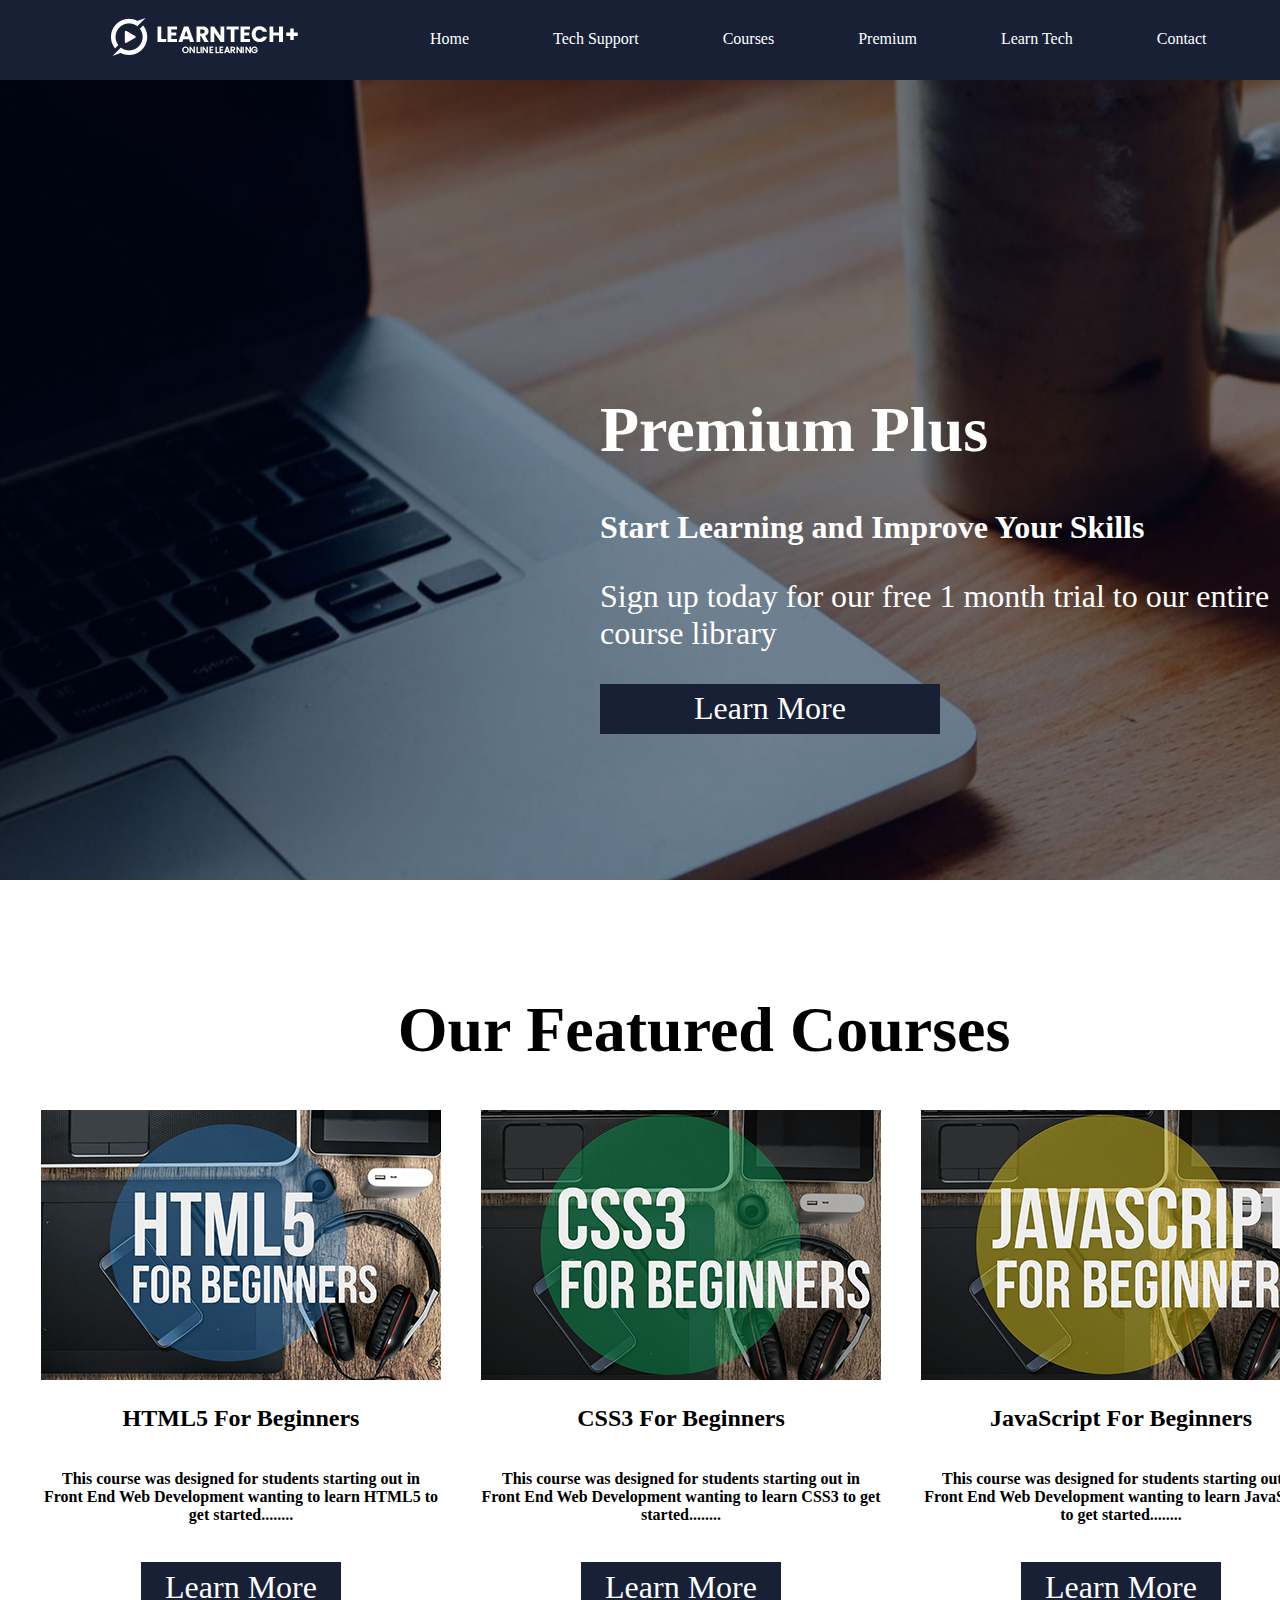
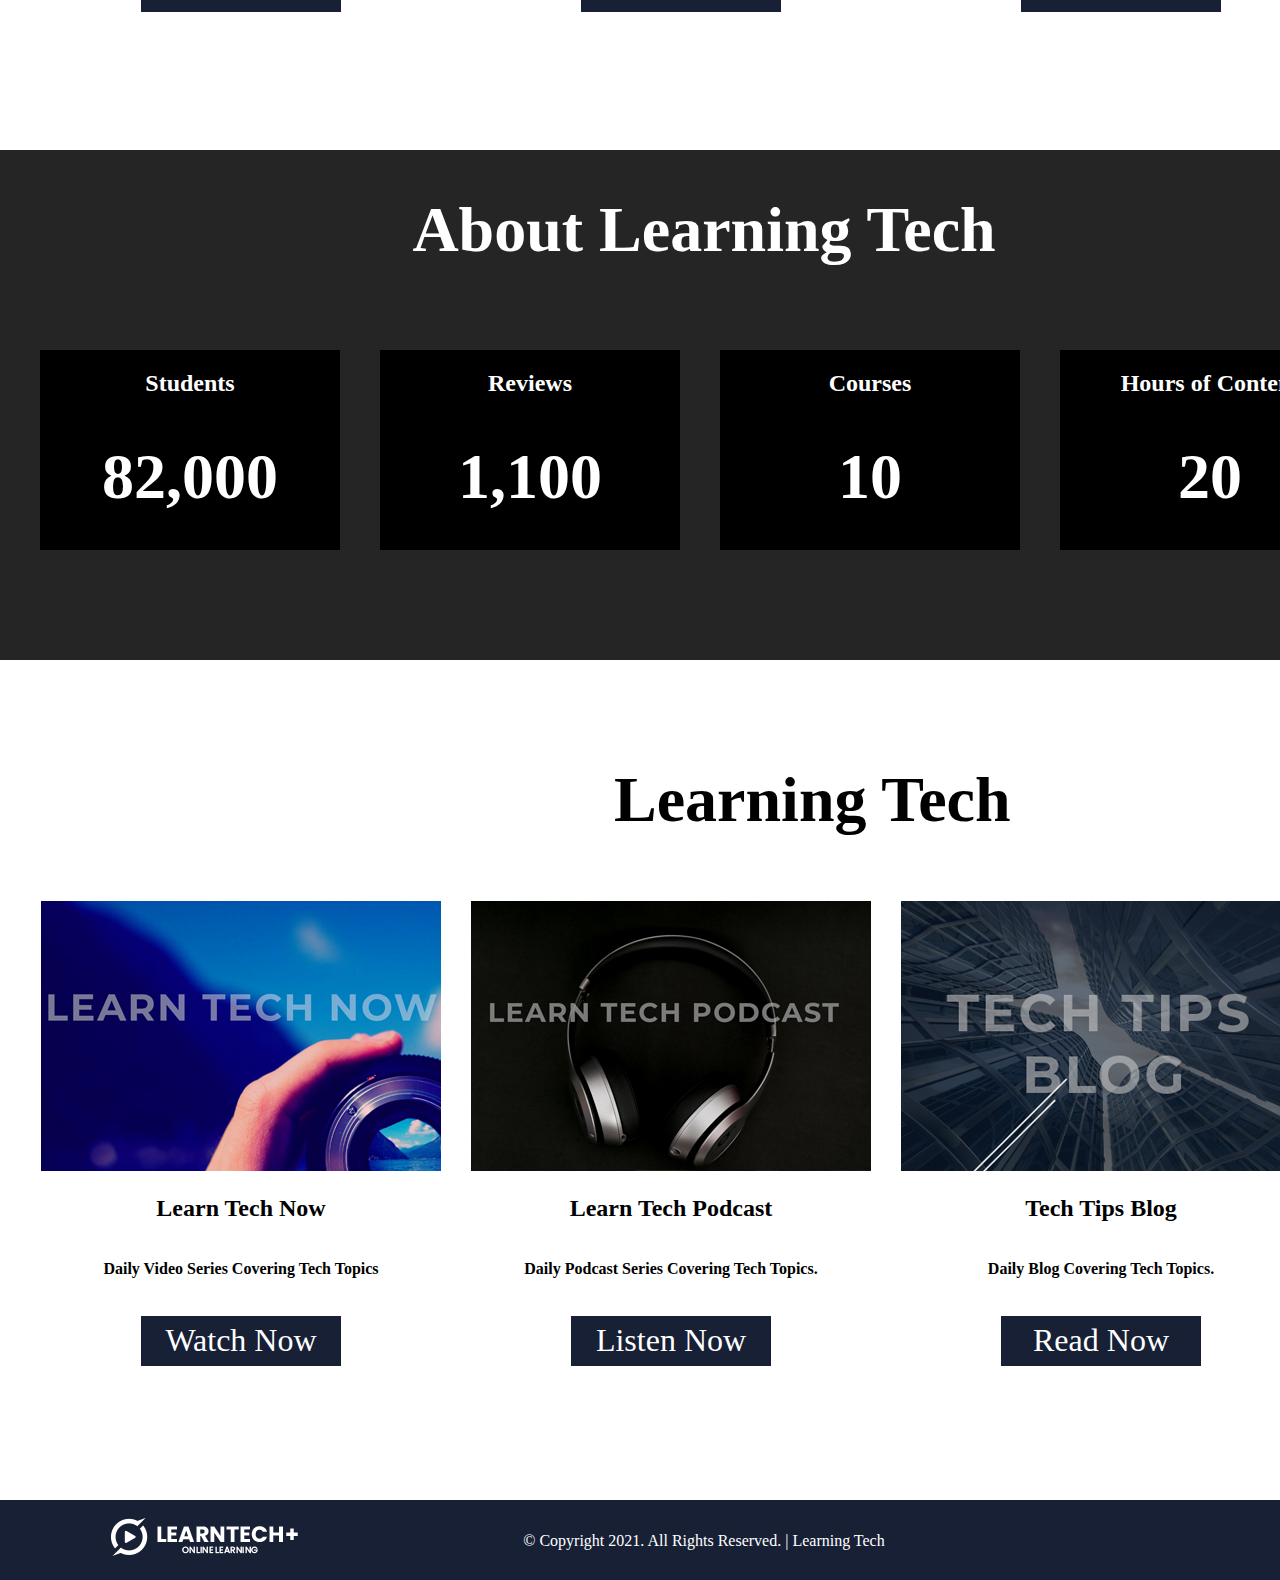
<file: index.html>
<!DOCTYPE html>
<html>
<head>

	<title>Learning Tech | Home</title>

	<!-- Start Normalize CSS -->
	<link rel="stylesheet" type="text/css" href="css/normalize.css">

	<!-- Start Custom CSS -->
	<link rel="stylesheet" type="text/css" href="css/home.css">

	<!-- Start Global CSS -->
	<link rel="stylesheet" type="text/css" href="css/global.css">

</head>
<body>

	<header id="header">

		<img id="logo" src="img/logo.png">

		<nav>
			<a href="index.html">Home</a>
			<a href="techsupport.html">Tech Support</a>
			<a href="courses.html">Courses</a>
			<a href="premium.html">Premium</a>
			<a href="learntech.html">Learn Tech</a>
			<a href="contact.html">Contact</a>
		</nav>

	</header>

	<section id="slideshow">

		<section id="content">

			<h1>Premium Plus</h1>

			<h3>Start Learning and Improve Your Skills</h3>

			<p>Sign up today for our free 1 month trial to our entire course library</p>

			<button>Learn More</button>

		</section>

		<img id="slide" src="img/bg.jpg" alt="Background Image">

	</section>

	<section id="courses">

		<center><h1>Our Featured Courses</h1></center>

		<div class="course">

			<img src="img/course1.jpg">

			<center><h2>HTML5 For Beginners</h2></center>

			<center><h6>This course was designed for students starting out in Front End Web Development wanting to learn HTML5 to get started........</h6></center>

			<center><button>Learn More</button></center>

		</div>

		<div class="course2">

			<img src="img/course2.jpg">

			<center><h2>CSS3 For Beginners</h2></center>

			<center><h6>This course was designed for students starting out in Front End Web Development wanting to learn CSS3 to get started........</h6></center>

			<center><button>Learn More</button></center>

		</div>

		<div class="course3">

			<img src="img/course3.jpg">

			<center><h2>JavaScript For Beginners</h2></center>

			<center><h6>This course was designed for students starting out in Front End Web Development wanting to learn JavaScript to get started........</h6></center>

			<center><button>Learn More</button></center>

		</div>

	</section>

	<section id="about">

		<div class="about">

			<h1>About Learning Tech</h1>

		</div>

		<div class="students">

			<h2>Students</h2>

			<h1>82,000</h1>

		</div>

		<div class="reviews">

			<h2>Reviews</h2>

			<h1>1,100</h1>

		</div>

		<div class="courses">

			<h2>Courses</h2>

			<h1>10</h1>

		</div>

		<div class="content">

			<h2>Hours of Content</h2>

			<h1>20</h1>

		</div>


	</section>

	<section id="learntech">

		<center><h1 class="h1lt">Learning Tech</h1></center>

		<div class="learntechnow">

			<img src="img/learntechnow.jpg" alt="Learn Tech Now">

			<center><h2>Learn Tech Now</h2></center>

			<center><h6>Daily Video Series Covering Tech Topics</h6></center>

			<center><button>Watch Now</button></center>

		</div>

		<div class="learntechpodcast">

			<img src="img/learntechpodcast.jpg">

			<center><h2>Learn Tech Podcast</h2></center>

			<center><h6>Daily Podcast Series Covering Tech Topics.</h6></center>

			<center><button>Listen Now</button></center>

		</div>

		<div class="learntechblog">

			<img src="img/techtipsblog.jpg">

			<center><h2>Tech Tips Blog</h2></center>

			<center><h6>Daily Blog Covering Tech Topics.</h6></center>

			<center><button>Read Now</button></center>

		</div>

	</section>

	<footer>

		<img id="logo" src="img/logo.png" alt="Logo">

		<p id="footer">© Copyright 2021. All Rights Reserved. | Learning Tech </p>

	</footer>

</body>
</html>
</file>
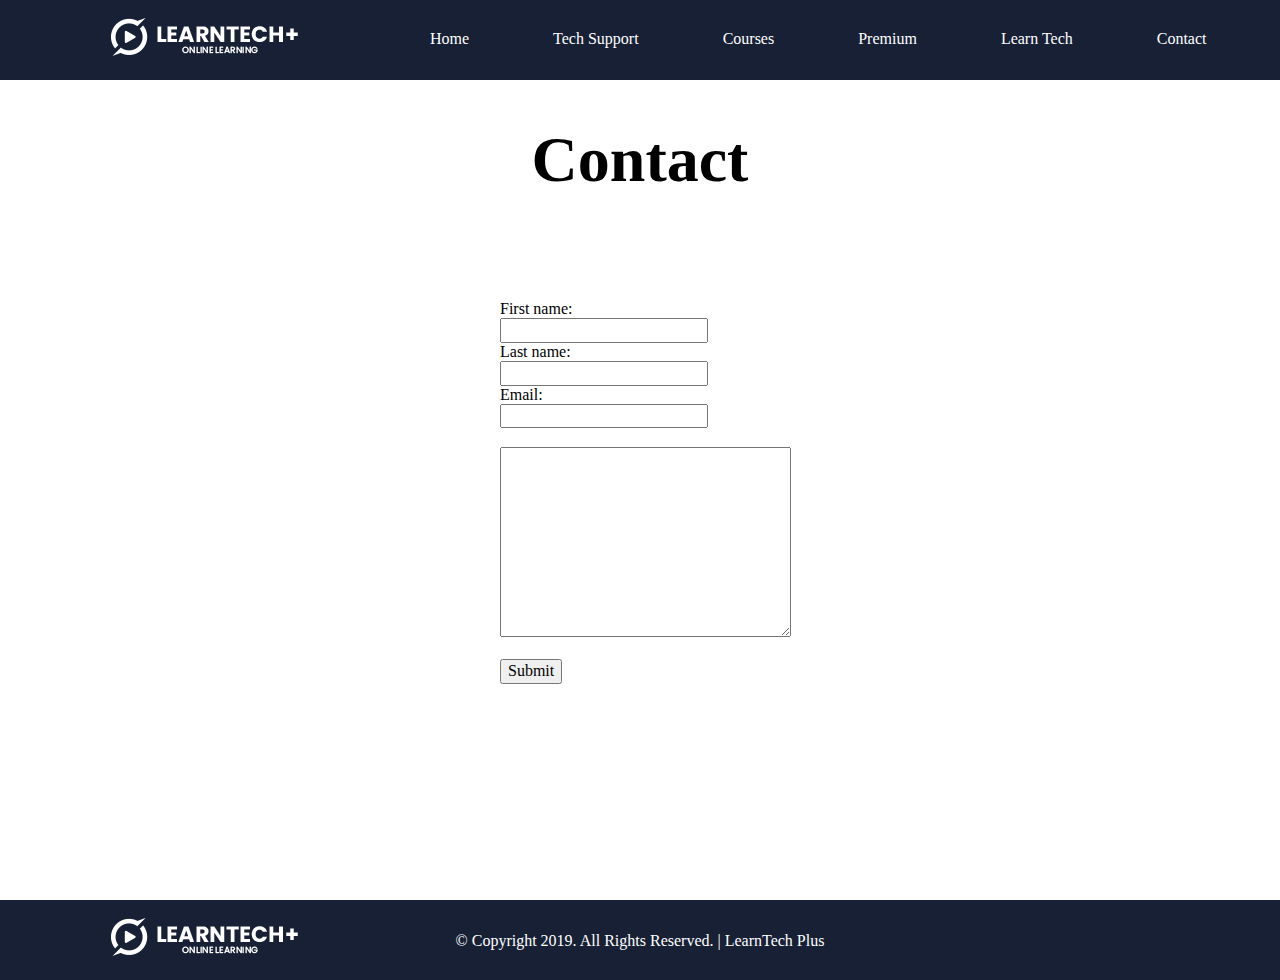
<file: contact.html>
<!DOCTYPE html>
<html>
<head>

	<title>Learning Tech | Contact</title>

	<!-- Start Normalize CSS -->
	<link rel="stylesheet" type="text/css" href="css/normalize.css">

	<!-- Start Custom CSS -->
	<link rel="stylesheet" type="text/css" href="css/contact.css">

	<!-- Start Global CSS -->
	<link rel="stylesheet" type="text/css" href="css/global.css">

</head>
<body>

	<header>

		<img id="logo" src="img/logo.png">

		<nav>
			<a href="index.html">Home</a>
			<a href="techsupport.html">Tech Support</a>
			<a href="courses.html">Courses</a>
			<a href="premium.html">Premium</a>
			<a href="learntech.html">Learn Tech</a>
			<a href="contact.html">Contact</a>
		</nav>

	</header>

	<center><h1 class="h1lt">Contact</h1></center>

	 <form>
  First name:<br>
  <input type="text" name="firstname" value="">
  <br>
  Last name:<br>
  <input type="text" name="lastname" value="">
  <br>
  Email:<br>
  <input type="text" name="email" value="">
  <br>
  <br>
   <textarea name="message" rows="10" cols="30">
</textarea>
  <br><br>
  <input type="submit" value="Submit">
</form>

	<footer>

		<img id="logo" src="img/logo.png">

		<p id="footer">© Copyright 2019. All Rights Reserved. | LearnTech Plus</p>

	</footer>



</body>
</html>
</file>
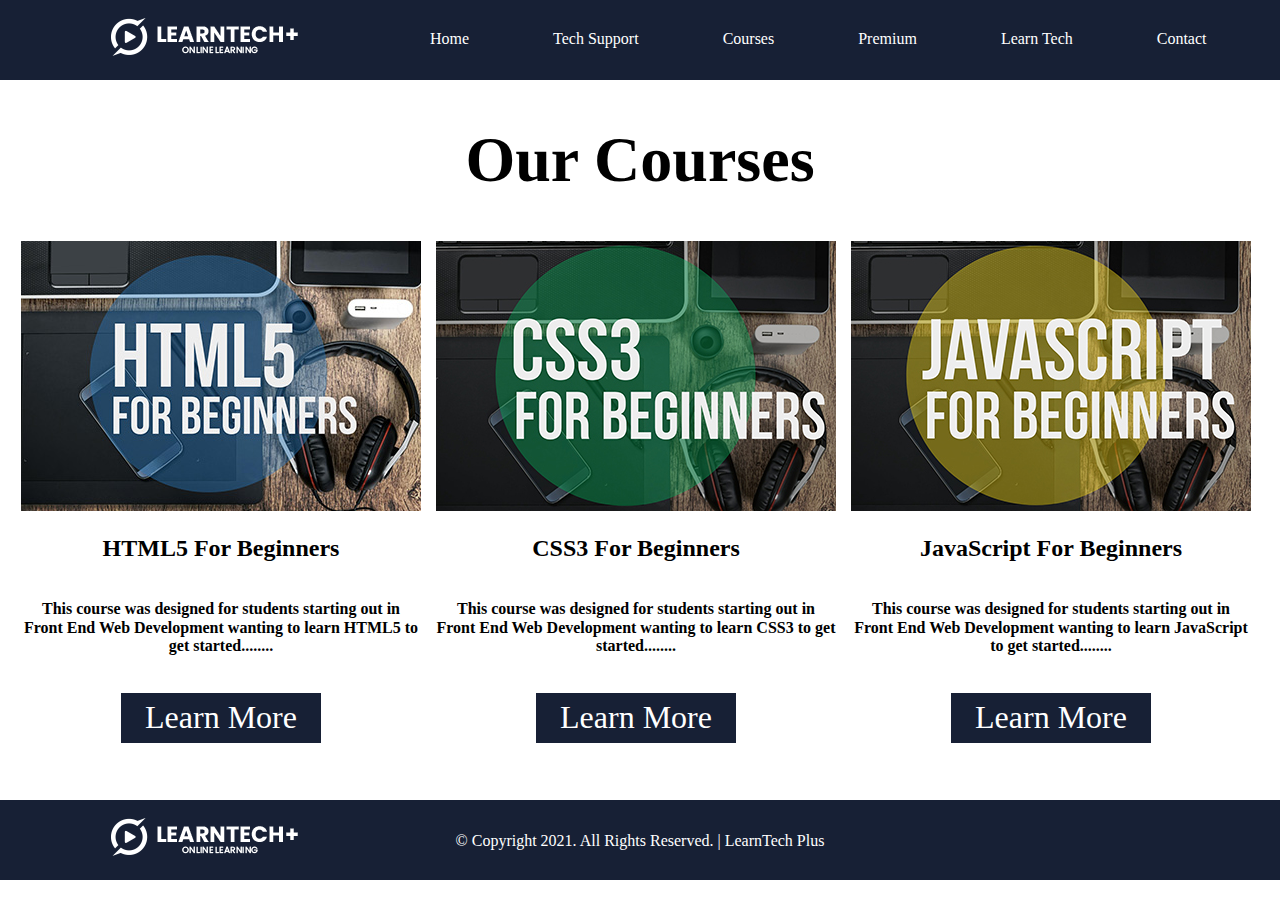
<file: courses.html>
<!DOCTYPE html>
<html>
<head>

	<title>Learning Tech | Courses</title>

	<!-- Start Normalize CSS -->
	<link rel="stylesheet" type="text/css" href="css/normalize.css">

	<!-- Start Custom CSS -->
	<link rel="stylesheet" type="text/css" href="css/courses.css">

	<!-- Start Global CSS -->
	<link rel="stylesheet" type="text/css" href="css/global.css">

</head>
<body>

	<header>

		<img id="logo" src="img/logo.png">

		<nav>
			<a href="index.html">Home</a>
			<a href="techsupport.html">Tech Support</a>
			<a href="courses.html">Courses</a>
			<a href="premium.html">Premium</a>
			<a href="learntech.html">Learn Tech</a>
			<a href="contact.html">Contact</a>
		</nav>

	</header>

	<section id="courses">

			<center><h1>Our Courses</h1></center>

			<div class="course">

				<img src="img/course1.jpg">

				<center><h2>HTML5 For Beginners</h2></center>

				<center><h6>This course was designed for students starting out in Front End Web Development wanting to learn HTML5 to get started........</h6></center>

				<center><button>Learn More</button></center>

			</div>

			<div class="course2">

				<img src="img/course2.jpg">

				<center><h2>CSS3 For Beginners</h2></center>

				<center><h6>This course was designed for students starting out in Front End Web Development wanting to learn CSS3 to get started........</h6></center>

				<center><button>Learn More</button></center>

			</div>

			<div class="course3">

				<img src="img/course3.jpg">

				<center><h2>JavaScript For Beginners</h2></center>

				<center><h6>This course was designed for students starting out in Front End Web Development wanting to learn JavaScript to get started........</h6></center>

				<center><button>Learn More</button></center>

			</div>

		</section>

	<footer>

		<img id="logo" src="img/logo.png">

		<p id="footer">© Copyright 2021. All Rights Reserved. | LearnTech Plus</p>

	</footer>



</body>
</html>
</file>
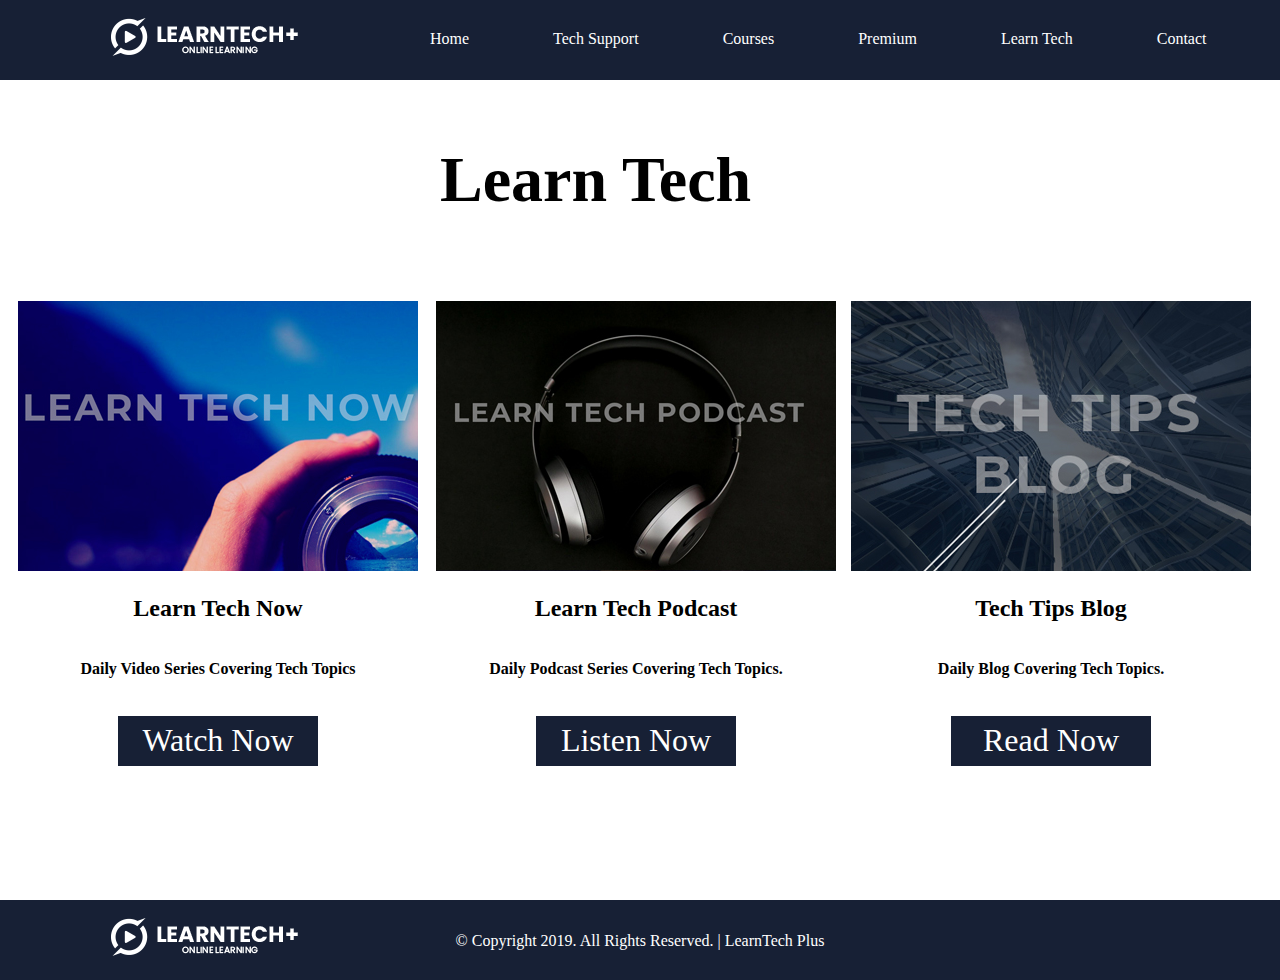
<file: learntech.html>
<!DOCTYPE html>
<html>
<head>

	<title>Learning Tech | Learn Tech</title>

	<!-- Start Normalize CSS -->
	<link rel="stylesheet" type="text/css" href="css/normalize.css">

	<!-- Start Custom CSS -->
	<link rel="stylesheet" type="text/css" href="css/learntech.css">

	<!-- Start Global CSS -->
	<link rel="stylesheet" type="text/css" href="css/global.css">

</head>
<body>

	<header>

		<img id="logo" src="img/logo.png">

		<nav>
			<a href="index.html">Home</a>
			<a href="techsupport.html">Tech Support</a>
			<a href="courses.html">Courses</a>
			<a href="premium.html">Premium</a>
			<a href="learntech.html">Learn Tech</a>
			<a href="contact.html">Contact</a>
		</nav>

	</header>

	<section id="learntech">

		<center><h1 class="h1lt">Learn Tech</h1></center>

		<div class="learntechnow">

			<img src="img/learntechnow.jpg">

			<center><h2>Learn Tech Now</h2></center>

			<center><h6>Daily Video Series Covering Tech Topics</h6></center>

			<center><button>Watch Now</button></center>

		</div>

		<div class="learntechpodcast">

			<img src="img/learntechpodcast.jpg">

			<center><h2>Learn Tech Podcast</h2></center>

			<center><h6>Daily Podcast Series Covering Tech Topics.</h6></center>

			<center><button>Listen Now</button></center>

		</div>

		<div class="learntechblog">

			<img src="img/techtipsblog.jpg">

			<center><h2>Tech Tips Blog</h2></center>

			<center><h6>Daily Blog Covering Tech Topics.</h6></center>

			<center><button>Read Now</button></center>

		</div>

	</section>

	<footer>

		<img id="logo" src="img/logo.png">

		<p id="footer">© Copyright 2019. All Rights Reserved. | LearnTech Plus</p>

	</footer>



</body>
</html>
</file>
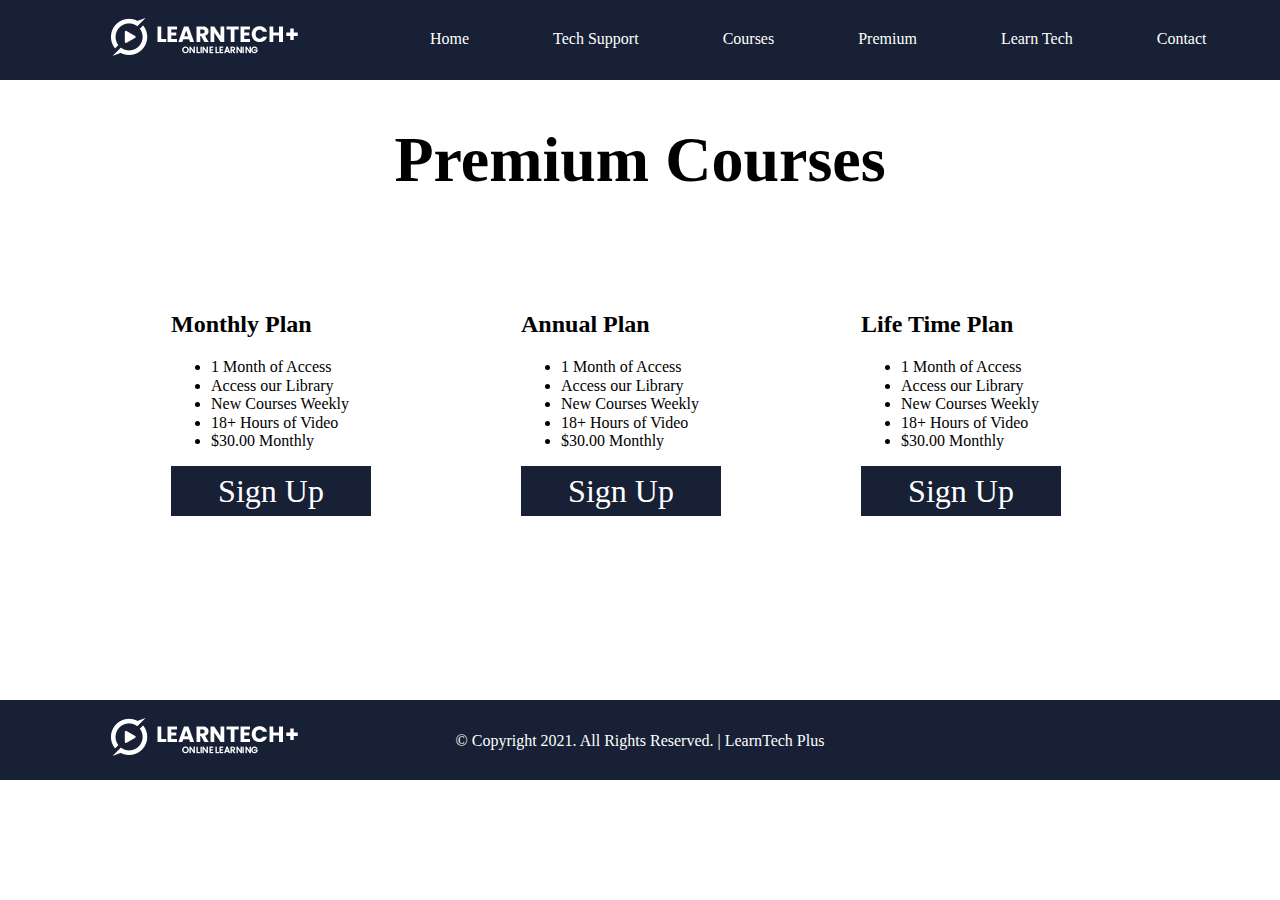
<file: premium.html>
<!DOCTYPE html>
<html>
<head>

	<title>Learning Tech | Premium</title>

	<!-- Start Normalize CSS -->
	<link rel="stylesheet" type="text/css" href="css/normalize.css">

	<!-- Start Custom CSS -->
	<link rel="stylesheet" type="text/css" href="css/premium.css">

	<!-- Start Global CSS -->
	<link rel="stylesheet" type="text/css" href="css/global.css">

</head>
<body>

	<header>

		<img id="logo" src="img/logo.png">

		<nav>
			<a href="index.html">Home</a>
			<a href="techsupport.html">Tech Support</a>
			<a href="courses.html">Courses</a>
			<a href="premium.html">Premium</a>
			<a href="learntech.html">Learn Tech</a>
			<a href="contact.html">Contact</a>
		</nav>

	</header>

	<section id="courses">

			<center><h1>Premium Courses</h1></center>

			<div class="monthly">

				<h2>Monthly Plan</h2>

				<ul>
					<li>1 Month of Access</li>
					<li>Access our Library</li>
					<li>New Courses Weekly</li>
					<li>18+ Hours of Video</li>
					<li>$30.00 Monthly</li>
				</ul>

				<button>Sign Up</button>

			</div>

			<div class="annual">

				<h2>Annual Plan</h2>

				<ul>
					<li>1 Month of Access</li>
					<li>Access our Library</li>
					<li>New Courses Weekly</li>
					<li>18+ Hours of Video</li>
					<li>$30.00 Monthly</li>
				</ul>

				<button>Sign Up</button>

			</div>

			<div class="lifetime">

				<h2>Life Time Plan</h2>
				<ul>
					<li>1 Month of Access</li>
					<li>Access our Library</li>
					<li>New Courses Weekly</li>
					<li>18+ Hours of Video</li>
					<li>$30.00 Monthly</li>
				</ul>

				<button>Sign Up</button>

			</div>

		</section>

	<footer>

		<img id="logo" src="img/logo.png">

		<p id="footer">© Copyright 2021. All Rights Reserved. | LearnTech Plus</p>

	</footer>



</body>
</html>
</file>
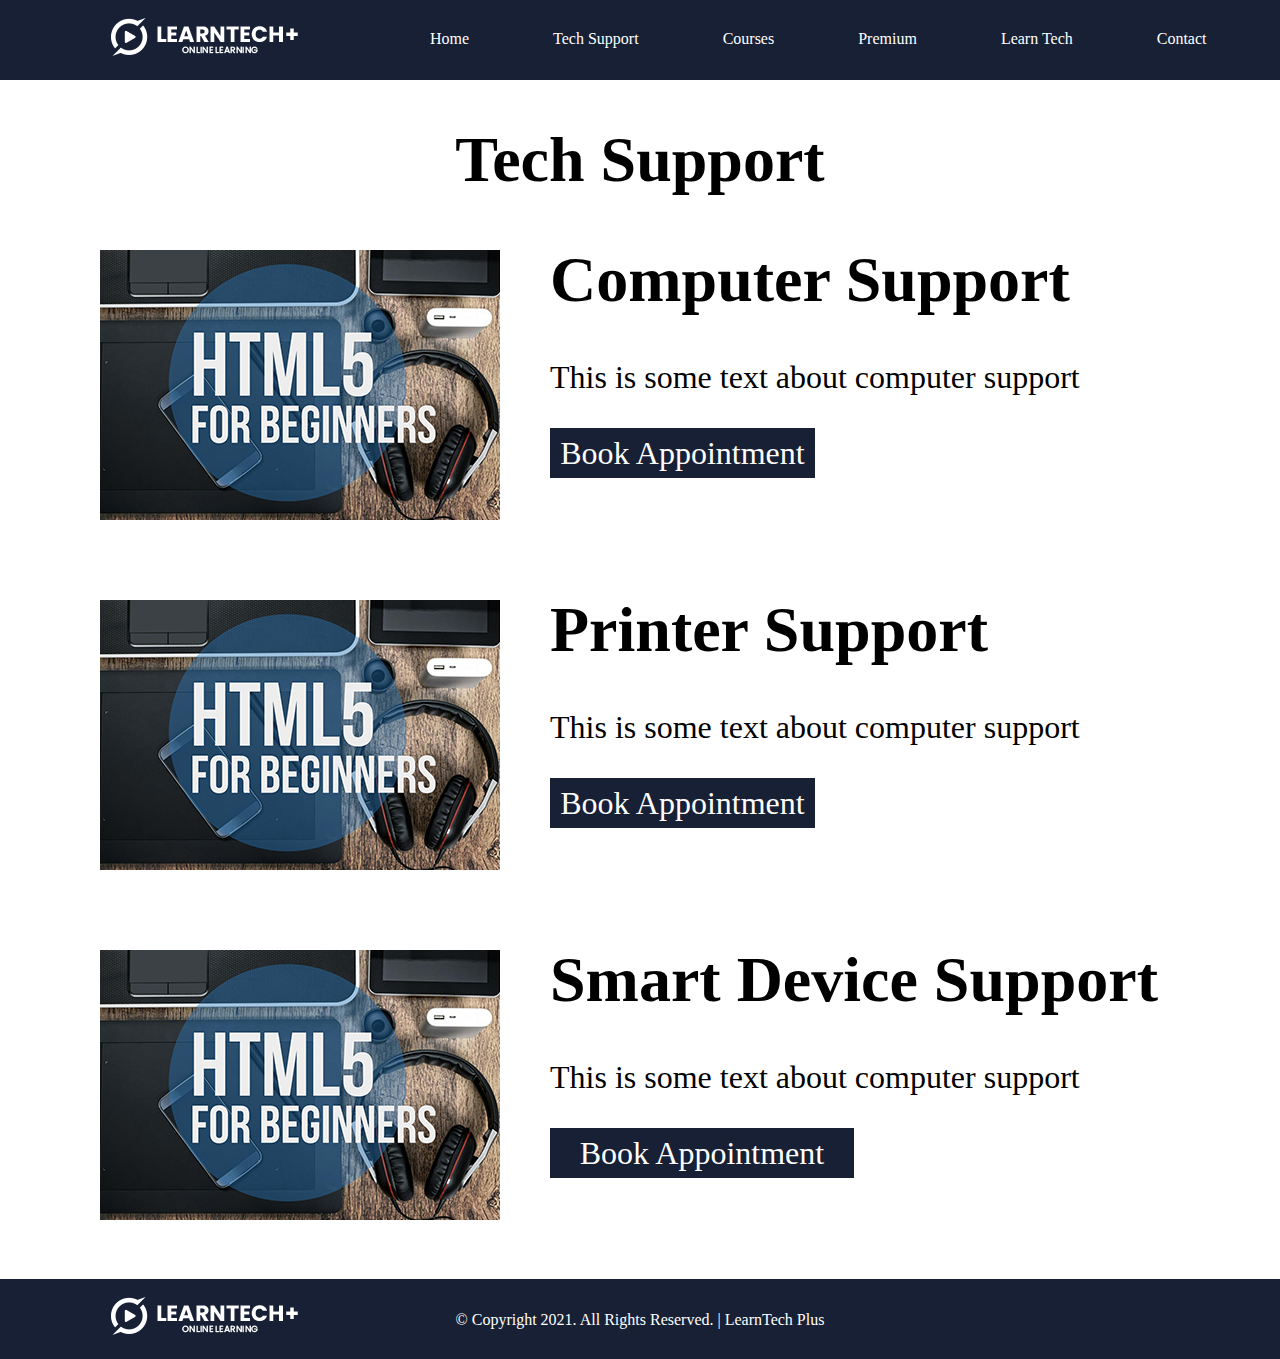
<file: techsupport.html>
<!DOCTYPE html>
<html>
<head>

	<title>Learning Tech | Tech Support</title>

	<!-- Start Normalize CSS -->
	<link rel="stylesheet" type="text/css" href="css/normalize.css">

	<!-- Start Custom CSS -->
	<link rel="stylesheet" type="text/css" href="css/techsupport.css">

	<!-- Start Global CSS -->
	<link rel="stylesheet" type="text/css" href="css/global.css">

</head>
<body>

	<header>

		<img id="logo" src="img/logo.png">

		<nav>
			<a href="index.html">Home</a>
			<a href="techsupport.html">Tech Support</a>
			<a href="courses.html">Courses</a>
			<a href="premium.html">Premium</a>
			<a href="learntech.html">Learn Tech</a>
			<a href="contact.html">Contact</a>
		</nav>

	</header>

	<section id="techsupport">

			<center><h1>Tech Support</h1></center>

			<div class="computersupport">

				<img id="computer" src="img/course1.jpg">

				<div class="text">
					<h1>Computer Support</h1>

					<p>This is some text about computer support</p>

					<button>Book Appointment</button>
				</div>

			</div>

			<div class="computersupport2">

				<img id="computer2" src="img/course1.jpg">

				<div class="text2">
					<h1>Printer Support</h1>

					<p>This is some text about computer support</p>

					<button>Book Appointment</button>
				</div>

			</div>

			<div class="computersupport3">

				<img id="computer3" src="img/course1.jpg">

				<div class="text3">
					<h1>Smart Device Support</h1>

					<p>This is some text about computer support</p>

					<button>Book Appointment</button>
				</div>

			</div>



		</section>

	<footer id="techsupport">

		<img id="logo" src="img/logo.png">

		<p id="footer">© Copyright 2021. All Rights Reserved. | LearnTech Plus</p>

	</footer>



</body>
</html>
</file>
<file: css/home.css>
/*
====================================================================================================================================================================
                                                    Start Header Properties
====================================================================================================================================================================
*/
#header {
  width: 110%;
}
/*
====================================================================================================================================================================
                                                    Start Slideshow Properties
====================================================================================================================================================================
*/

section#content {
    color: white;
    position: absolute;
    top: 350px;
    left: 600px;

}

img#slide {
    width: 110%;
    height: 800px;
}

/*
====================================================================================================================================================================
                                                    End Slideshow Properties
====================================================================================================================================================================
*/


/*
====================================================================================================================================================================
                                                    Start Featured Courses Properties
====================================================================================================================================================================
*/

section#courses {
    width: 110%;
    height: 510px;
    position: absolute;
    top: 950px;
    left: 0;
}

div.course {
    width: 400px;
    height: 500px;
    background: white;
    border: 1px solid transparent;
    position: absolute;
    left: 40px;
}

div.course2 {
    width: 400px;
    height: 500px;
    background: white;
    border: 1px solid transparent;
    position: absolute;
    left: 480px;
}

div.course3 {
    width: 400px;
    height: 500px;
    background: white;
    border: 1px solid transparent;
    position: absolute;
    left: 920px;
}

h6 {
	font-size: 1em;
}

/*
====================================================================================================================================================================
                                                    End Featured Courses Properties
====================================================================================================================================================================
*/


/*
====================================================================================================================================================================
                                                    Start About Section Properties
====================================================================================================================================================================
*/

section#about {
    width: 110%;
    height: 510px;
    background: #252525;
    position: absolute;
    top: 1750px;
    left: 0;
}

div.about {
	color: white;
	text-align: center;
}

div.students {
    width: 300px;
    height: 200px;
    background: black;
    text-align: center;
    color: white;
    position: absolute;
    top: 200px;
    left: 40px;
}

div.reviews {
    width: 300px;
    height: 200px;
    background: black;
    text-align: center;
    color: white;
    position: absolute;
    top: 200px;
    left: 380px;
}

div.courses {
    width: 300px;
    height: 200px;
    background: black;
    text-align: center;
    color: white;
    position: absolute;
    top: 200px;
    left: 720px;
}

div.content {
    width: 300px;
    height: 200px;
    background: black;
    text-align: center;
    color: white;
    position: absolute;
    top: 200px;
    left: 1060px;
}

/*
====================================================================================================================================================================
                                                    End About Section Properties
====================================================================================================================================================================
*/

/*
====================================================================================================================================================================
                                                    Start Learn Tech Section Properties
====================================================================================================================================================================
*/

div.learntechnow {
    width: 400px;
    height: 500px;
    background: white;
    border: 1px solid transparent;
    position: absolute;
    top: 2500px;
    left: 40px;
}

div.learntechpodcast {
    width: 400px;
    height: 500px;
    background: white;
    border: 1px solid transparent;
    position: absolute;
    top: 2500px;
    left: 470px;
}

div.learntechblog {
    width: 400px;
    height: 500px;
    background: white;
    border: 1px solid transparent;
    position: absolute;
    top: 2500px;
    left: 900px;
}

.h1lt {

    position: absolute;
    top: 2320px;
    left: 614px;

}

/*
====================================================================================================================================================================
                                                    End Learn Tech Section Properties
====================================================================================================================================================================
*/

/*
====================================================================================================================================================================
                                                    Start Footer
====================================================================================================================================================================
*/

footer {
    width: 110%;
    height: 80px;
    background: #172035;
    position: absolute;
    top: 3100px;
    left: 0;
}

p#footer {
    text-align: center;
    color: white;
    margin-top: 32px;
    font-size: 1em;
}

/*
====================================================================================================================================================================
                                                    End Footer
====================================================================================================================================================================
*/
</file>
<file: css/global.css>
/*
====================================================================================================================================================================
                                                    Start Global Properties 
====================================================================================================================================================================
*/
body {
    font-family: roboto;
}

header {
	width: 100%;
	height: 80px;
	background: #172035;
}

img#logo { 
    margin-left: 100px;
    margin-right: 100px;
    position: absolute;
    top: 17px;
    left: 0;
}

nav {
    display: inline-block;
    margin-left: 400px;
    margin-top: 30px;
}

a {
	color: white;
	text-decoration: none;
	font-weight: 2em;
	font-family: 'roboto';
	margin-right: 20px;
    padding: 30px;
}

a:hover {
    color: white;
    background: #09568d;  
    padding: 30px;
}

button {
    width: 50%;
    height: 50px;
    background: #172035;
    color: white;
    font-size: 2em;
    border:none;
}

button:hover {
    background: #09568d;
}

h1 {
    font-size: 4em;
}

h3 {
    font-size: 2em;
}

p {
    font-size: 2em;
}

/*
====================================================================================================================================================================
                                                    End Global Properties 
====================================================================================================================================================================
*/
</file>
<file: css/contact.css>
/*
====================================================================================================================================================================
                                                    Start Contact Page
====================================================================================================================================================================
*/

form {
    display: inline-block;
    position: absolute;
    top: 300px;
    left: 500px;
}

input {
    display: inline-block;
}

/*
====================================================================================================================================================================
                                                    End Contact Page
====================================================================================================================================================================
*/

/*
====================================================================================================================================================================
                                                    Start Footer
====================================================================================================================================================================
*/

footer {
    width: 100%;
    height: 80px;
    background: #172035;
    position: absolute;
    top: 900px!important;
    left: 0;
}

p#footer {
    text-align: center;
    color: white;
    margin-top: 32px;
    font-size: 1em;
}

/*
====================================================================================================================================================================
                                                    End Footer
====================================================================================================================================================================
*/
</file>
<file: css/courses.css>
/*
====================================================================================================================================================================
                                                    Start Courses Page
====================================================================================================================================================================
*/

div.course {
    width: 400px;
    height: 500px;
    background: white;
    border: 1px solid transparent;
    position: absolute;
    top: 240px;
    left: 20px;
}

div.course2 {
    width: 400px;
    height: 500px;
    background: white;
    border: 1px solid transparent;
    position: absolute;
    top: 240px;
    left: 435px;
}

div.course3 {
    width: 400px;
    height: 500px;
    background: white;
    border: 1px solid transparent;
    position: absolute;
    top: 240px;
    left: 850px;
}

h6 {
	font-size: 1em;
}

/*
====================================================================================================================================================================
                                                    End Courses Page
====================================================================================================================================================================
*/

/*
====================================================================================================================================================================
                                                    Start Footer
====================================================================================================================================================================
*/

footer {
    width: 100%;
    height: 80px;
    background: #172035;
    position: absolute;
    top: 800px!important;
    left: 0;
}

p#footer {
    text-align: center;
    color: white;
    margin-top: 32px;
    font-size: 1em;
}

/*
====================================================================================================================================================================
                                                    End Footer
====================================================================================================================================================================
*/
</file>
<file: css/learntech.css>
/*
====================================================================================================================================================================
                                                    Start Learn Tech Page
====================================================================================================================================================================
*/

div.learntechnow {
    width: 400px;
    height: 500px;
    background: white;
    border: 1px solid transparent;
    position: absolute;
    top: 300px;
    left: 17px;
}

div.learntechpodcast {
    width: 400px;
    height: 500px;
    background: white;
    border: 1px solid transparent;
    position: absolute;
    top: 300px;
    left: 435px;
}

div.learntechblog {
    width: 400px;
    height: 500px;
    background: white;
    border: 1px solid transparent;
    position: absolute;
    top: 300px;
    left: 850px;
}

.h1lt {

    position: absolute;
    top: 100px;
    left: 440px;

}

h6 {
    font-size: 1em;
}

/*
====================================================================================================================================================================
                                                    End Learn Tech Page
====================================================================================================================================================================
*/

/*
====================================================================================================================================================================
                                                    Start Footer
====================================================================================================================================================================
*/

footer {
    width: 100%;
    height: 80px;
    background: #172035;
    position: absolute;
    top: 900px!important;
    left: 0;
}

p#footer {
    text-align: center;
    color: white;
    margin-top: 32px;
    font-size: 1em;
}

/*
====================================================================================================================================================================
                                                    End Footer
====================================================================================================================================================================
*/
</file>
<file: css/premium.css>
/*
====================================================================================================================================================================
                                                    Start Premium Plus Page
====================================================================================================================================================================
*/

div.monthly {
    width: 400px;
    height: 500px;
    background: white;
    border: 1px solid transparent;
    position: absolute;
    top: 290px;
    left: 170px;
}

div.annual {
    width: 400px;
    height: 500px;
    background: white;
    border: 1px solid transparent;
    position: absolute;
    top: 290px;
    left: 520px;
}

div.lifetime {
    width: 400px;
    height: 500px;
    background: white;
    border: 1px solid transparent;
    position: absolute;
    top: 290px;
    left: 860px;
}

h6 {
	font-size: 1em;
}

/*
====================================================================================================================================================================
                                                    End Premium Plus Page
====================================================================================================================================================================
*/




/*
====================================================================================================================================================================
                                                    Start Footer
====================================================================================================================================================================
*/

footer {
    width: 100%;
    height: 80px;
    background: #172035;
    position: absolute;
    top: 700px!important;
    left: 0;
}

p#footer {
    text-align: center;
    color: white;
    margin-top: 32px;
    font-size: 1em;
}

/*
====================================================================================================================================================================
                                                    End Footer
====================================================================================================================================================================
*/
</file>
<file: css/techsupport.css>
/*
====================================================================================================================================================================
                                                    Start Tech Support Page
====================================================================================================================================================================
*/

#computer {
    position: absolute;
    top: 250px;
    left: 100px;
}

.text {
    position: absolute;
    top: 200px;
    left: 550px;
}

#computer2 {
    position: absolute;
    top: 600px;
    left: 100px;
}

.text2 {
    position: absolute;
    top: 550px;
    left: 550px;
}

#computer3 {
    position: absolute;
    top: 950px;
    left: 100px;
}

.text3 {
    position: absolute;
    top: 900px;
    left: 550px;
}

footer#techsupport {
    width: 100%;
    height: 80px;
    background: #172035;
    position: absolute;
    top: 1279px;
    left: 0;
}

p#footer {
    text-align: center;
    color: white;
    margin-top: 32px;
    font-size: 1em;
}

/*
====================================================================================================================================================================
                                                    End Tech Support Page
====================================================================================================================================================================
*/
</file>
